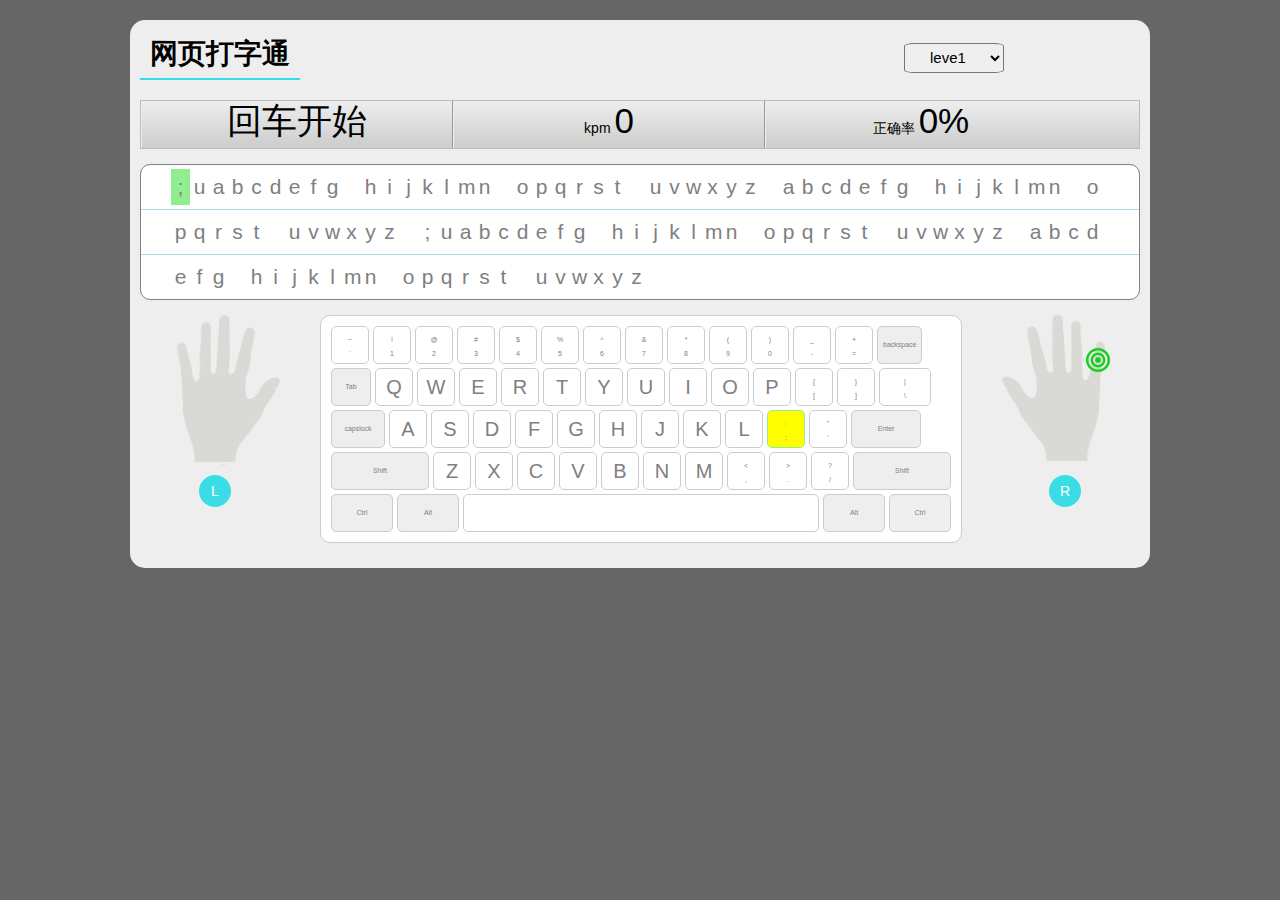
<file: index.html>
<!DOCTYPE html>
<html>
<head>
	<meta charset="utf-8">
  <title>网页打字通 - Web Typing</title>
  <link rel="stylesheet" href="styles/typing.css"/>
</head>
<body>
	<header>
  	<h1 class="logo">网页打字通</h1>
		<select name="level" id="level">
			<option class="lock" value="level1">level1</option>
			<option value="level2">level2</option>
			<option value="level3">level3</option>
		</select>
	</header>
  <ul class="status columns-container">
	<li><em id="timer">00:00</em></li>
	<li>kpm <em id="kpm">0</em></li>
	<li>正确率 <em id="accurate-rate">0%</em></li>
  </ul>
  <div class="panel">
    <div id="text">
	  	  
	</div>
	<div class="columns-container">
	  <div id="left-hand">
		<p>L</p>
	  </div>
	  <ul id="keyboard">
	    <li class="key two-line">~<br>`</li>
		<li class="key two-line">!<br>1</li>
		<li class="key two-line">@<br>2</li>
		<li class="key two-line">#<br>3</li>
		<li class="key two-line">$<br>4</li>
		<li class="key two-line">%<br>5</li>
		<li class="key two-line">^<br>6</li>
		<li class="key two-line">&amp;<br>7</li>
		<li class="key two-line">*<br>8</li>
		<li class="key two-line">(<br>9</li>
		<li class="key two-line">)<br>0</li>
		<li class="key two-line">_<br>-</li>
		<li class="key two-line">+<br>=</li>
		<li id="backspace" class="key">backspace</li>
		
		<li id="tab" class="key">Tab</li>
		<li class="key letter">Q</li>
		<li class="key letter">W</li>
		<li class="key letter">E</li>
		<li class="key letter">R</li>
		<li class="key letter">T</li>
		<li class="key letter">Y</li>
		<li class="key letter">U</li>
		<li class="key letter">I</li>
		<li class="key letter">O</li>
		<li class="key letter">P</li>
		<li class="key two-line">{<br>[</li>
		<li class="key two-line">}<br>]</li>
		<li class="key two-line last">|<br>\</li>
		
		<li id="capslock" class="key">capslock</li>
		<li class="key letter">A</li>
		<li class="key letter">S</li>
		<li class="key letter">D</li>
		<li class="key letter">F</li>
		<li class="key letter">G</li>
		<li class="key letter">H</li>
		<li class="key letter">J</li>
		<li class="key letter">K</li>
		<li class="key letter">L</li>
		<li class="key two-line">:<br>;</li>
		<li class="key two-line">"<br>'</li>
		<li id="enter" class="key">Enter</li>
		
		<li id="l-shift" class="key">Shift</li>
		<li class="key letter">Z</li>
		<li class="key letter">X</li>
		<li class="key letter">C</li>
		<li class="key letter">V</li>
		<li class="key letter">B</li>
		<li class="key letter">N</li>
		<li class="key letter">M</li>
		<li class="key two-line"><<br>,</li>
		<li class="key two-line">><br>.</li>
		<li class="key two-line">?<br>/</li>
		<li id="r-shift" class="key">Shift</li>
		
		<li id="l-ctrl" class="key">Ctrl</li>
		<li id="l-alt" class="key">Alt</li>
		<li id="space" class="key"> </li>
		<li id="r-alt" class="key">Alt</li>
		<li id="r-ctrl" class="key">Ctrl</li>
	  </ul>
	  <div id="right-hand">
		<p>R</p>
	  </div>
	</div>
  </div>
<script src="scripts/util.js"></script>
<script src="scripts/typing.js"></script>
<!--<script src="scripts/setTime.js"></script>-->
</body>
</html>
</file>
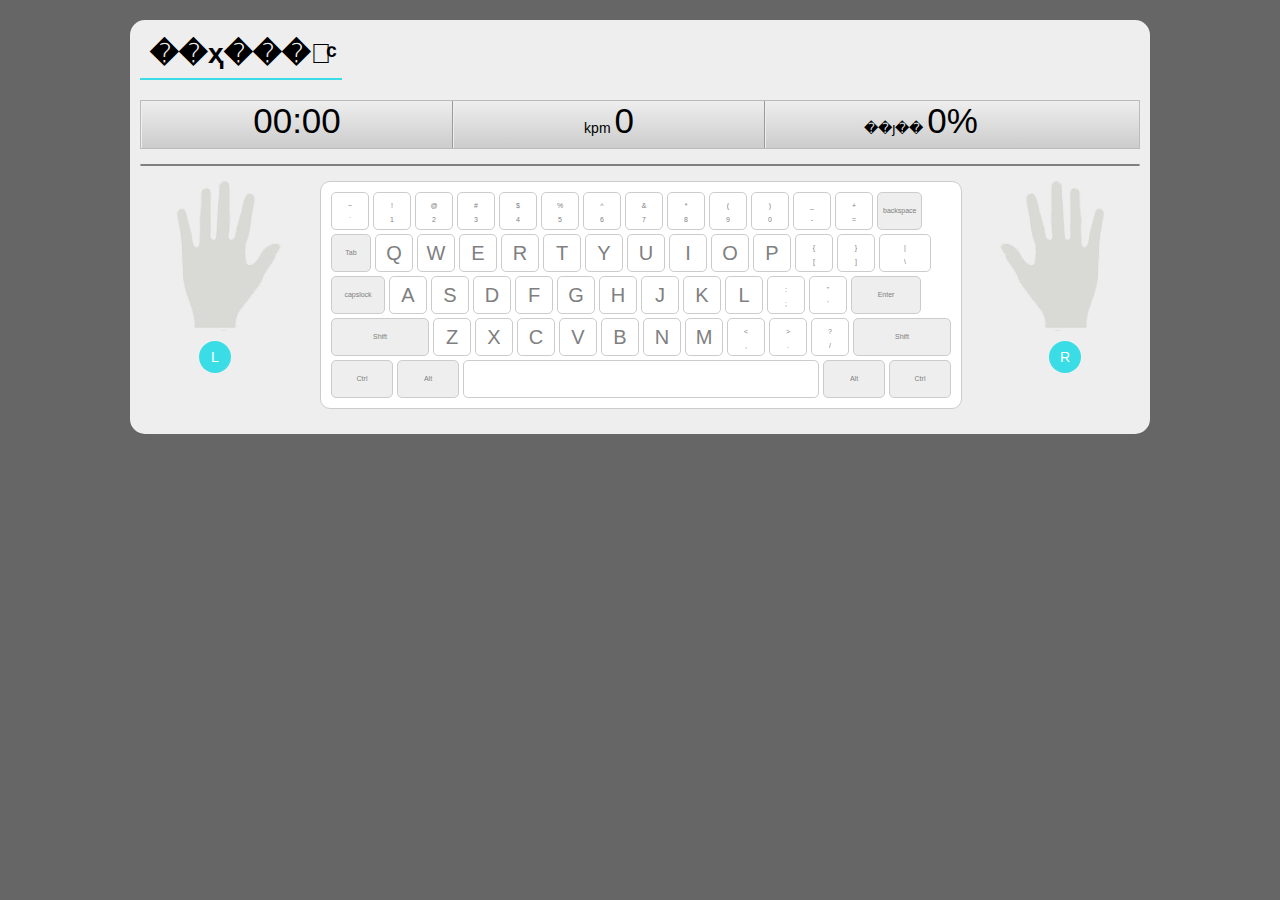
<file: typing.html>
<!DOCTYPE html>
<html>
<head>
	<meta charset="utf-8">
  <title>��ҳ����ͨ - Web Typing</title>
  <link rel="stylesheet" href="styles/typing.css"/>
</head>
<body>
  <h1 class="logo">��ҳ����ͨ</h1>
  <ul class="status columns-container">
	<li><em id="timer">00:00</em></li>
	<li>kpm <em id="kpm">0</em></li>
	<li>��ȷ�� <em id="accurate-rate">0%</em></li>
  </ul>
  <div class="panel">
    <div id="text">
	  	  
	</div>
	<div class="columns-container">
	  <div id="left-hand">
		<p>L</p>
	  </div>
	  <ul id="keyboard">
	    <li class="key two-line">~<br>`</li>
		<li class="key two-line">!<br>1</li>
		<li class="key two-line">@<br>2</li>
		<li class="key two-line">#<br>3</li>
		<li class="key two-line">$<br>4</li>
		<li class="key two-line">%<br>5</li>
		<li class="key two-line">^<br>6</li>
		<li class="key two-line">&amp;<br>7</li>
		<li class="key two-line">*<br>8</li>
		<li class="key two-line">(<br>9</li>
		<li class="key two-line">)<br>0</li>
		<li class="key two-line">_<br>-</li>
		<li class="key two-line">+<br>=</li>
		<li id="backspace" class="key">backspace</li>
		
		<li id="tab" class="key">Tab</li>
		<li class="key letter">Q</li>
		<li class="key letter">W</li>
		<li class="key letter">E</li>
		<li class="key letter">R</li>
		<li class="key letter">T</li>
		<li class="key letter">Y</li>
		<li class="key letter">U</li>
		<li class="key letter">I</li>
		<li class="key letter">O</li>
		<li class="key letter">P</li>
		<li class="key two-line">{<br>[</li>
		<li class="key two-line">}<br>]</li>
		<li class="key two-line last">|<br>\</li>
		
		<li id="capslock" class="key">capslock</li>
		<li class="key letter">A</li>
		<li class="key letter">S</li>
		<li class="key letter">D</li>
		<li class="key letter">F</li>
		<li class="key letter">G</li>
		<li class="key letter">H</li>
		<li class="key letter">J</li>
		<li class="key letter">K</li>
		<li class="key letter">L</li>
		<li class="key two-line">:<br>;</li>
		<li class="key two-line">"<br>'</li>
		<li id="enter" class="key">Enter</li>
		
		<li id="l-shift" class="key">Shift</li>
		<li class="key letter">Z</li>
		<li class="key letter">X</li>
		<li class="key letter">C</li>
		<li class="key letter">V</li>
		<li class="key letter">B</li>
		<li class="key letter">N</li>
		<li class="key letter">M</li>
		<li class="key two-line"><<br>,</li>
		<li class="key two-line">><br>.</li>
		<li class="key two-line">?<br>/</li>
		<li id="r-shift" class="key">Shift</li>
		
		<li id="l-ctrl" class="key">Ctrl</li>
		<li id="l-alt" class="key">Alt</li>
		<li id="space" class="key"> </li>
		<li id="r-alt" class="key">Alt</li>
		<li id="r-ctrl" class="key">Ctrl</li>
	  </ul>
	  <div id="right-hand">
		<p>R</p>
	  </div>
	</div>
  </div>
<script src="scripts/util.js"></script>
<script src="scripts/typing.js"></script>
<script src="scripts/setTime.js"></script>
</body>
</html>
</file>
<file: styles/typing.css>
*
{
	padding: 0;
	margin: 0;
}

.columns-container
{
	display: block;
}

.columns-container:after
{
	clear: both;
	content: "";
	height: 0;
	visibility: hidden;
	display: block;
}

html
{
  background: #666;
}

body
{
	width: 1000px;
	margin: 20px auto;
	background: #EEE;
	padding: 10px;
	border-radius: 15px;
	font: 14px/20px "΢���ź�", Arial, Sans-serif;
}
header{
	display: block;
	height: 70px;
}
h1
{
	line-height: 1em;
	padding: 10px;
	border-bottom: 2px solid #3ADDE6;
	margin-bottom: 20px;
	display: inline-block;
}
#level{
	height: 30px;
	width: 100px;
	margin-left:600px;
	display: inline-block;
	border-radius: 10%;
	font-size: 15px;
	text-align: center;
}

#level>option{
	margin-top: 10px;
}

.lock{
	background: url("../images/lock.gif") no-repeat left;
	background-size: 20px;
}
ul
{
	margin-bottom: 15px;
	list-style: none;
}

ul li
{
	float: left;
}

ul.status
{
	background: #DDD linear-gradient(#EEE, #CCC);
	border: 1px solid #BBB;
}

ul.status li
{
	width: 290px;
	border-left: 1px solid #EEE;
	border-right: 1px solid #999;
	padding: 10px;
	text-align: center;
}

ul.status li:last-child
{
	border-right: none;
}

ul.status li em
{
	font-style: normal;
	font-size: 2.5em;
}

#text
{
	background: white;
	border-radius: 10px;
	margin-bottom: 15px;
	border: 1px solid gray;
}

#text p
{
	border-bottom: 1px solid lightblue;
	padding: 4px 30px;
	color: gray;
}

#text p:last-child
{
	border-bottom: none;
}

#text p span
{
	width: 15px;
	display: inline-block;
	text-align: center;
	padding: 8px 2px;
	font-size: 1.5em;
}

#text p span.current
{
	background: lightgreen;
}

#text p span.error
{
	/*background: #FED0D0;*/
	color:#F00;
}
#text p span.correct
{
	color: #39f;
}

#left-hand, #keyboard
{
	float: left;
}

#keyboard
{
	width: 624px;
	margin-left: 10px;
	background: white;
	border: 1px solid #CCC;
	padding: 8px;
	border-radius: 10px;
	color: gray;
}

#keyboard li.key
{
	padding: 6px 12px;
	font-size: 0.5em;
	height: 24px;
	width: 12px;
	line-height: 24px;
	text-align: center;
	margin:2px;
	border: 1px solid #CCC;
	border-radius: 5px;
}

#keyboard li.key.current
{
	border-color: lightgreen;
	background: yellow;
}

#keyboard li#backspace, 
#keyboard li#l-shift,
#keyboard li#r-shift, 
#keyboard li#l-alt, 
#keyboard li#r-alt, 
#keyboard li#l-ctrl, 
#keyboard li#r-ctrl, 
#keyboard li#enter,
#keyboard li#tab,
#keyboard li#capslock
{
	padding: 6px 5px;
	width: auto;
	background: #EEE;
}

#keyboard li#tab
{
	width: 4em;
}

#keyboard li#capslock
{
	width: 6em;
}

#keyboard li#enter
{
	width: 58px;
}

#keyboard li#l-shift,
#keyboard li#r-shift
{
	width: 86px;
}

#keyboard li#l-ctrl,
#keyboard li#r-ctrl,
#keyboard li#l-alt,
#keyboard li#r-alt
{
	width: 50px;
}

#keyboard li#space
{
	width: 330px;
}

#keyboard li.key.two-line
{
	line-height:14px;
}

#keyboard li.key.last
{
	width: 26px;
}

#keyboard li.key.letter
{
	font-size: 20px;
	width:20px;
	padding:6px 8px;
	
}

#left-hand, #right-hand
{
	width: 150px;
	height: 150px;
	margin: 0 10px;
	background: transparent url(images/hand-sprite.png) no-repeat 0 0;
}

#left-hand p, #right-hand p
{
	width: 32px;
	height: 32px;
	margin: 160px auto 0px auto;
	background: #3ADDE6;
	color: white;
	border-radius: 32px;
	text-align:center;
	line-height:32px;
	position: relative;
}

#left-hand p
{
	left: -10px;
}

#right-hand p
{
	right: -10px;
}

#right-hand
{
	float: right;
	background-position: -150px 0px;	
}

#left-hand.finger-1
{
	background-position: 0px -150px;
}

#left-hand.finger-2
{
	background-position: 0px -300px;
}

#left-hand.finger-3
{
	background-position: 0px -450px;
}

#left-hand.finger-4
{
	background-position: 0px -600px;
}

#left-hand.finger-5
{
	background-position: 0px -750px;
}

#right-hand.finger-1
{
	background-position: -150px -150px;
}

#right-hand.finger-2
{
	background-position: -150px -300px;
}

#right-hand.finger-3
{
	background-position: -150px -450px;
}

#right-hand.finger-4
{
	background-position: -150px -600px;
}

#right-hand.finger-5
{
	background-position: -150px -750px;
}
</file>
